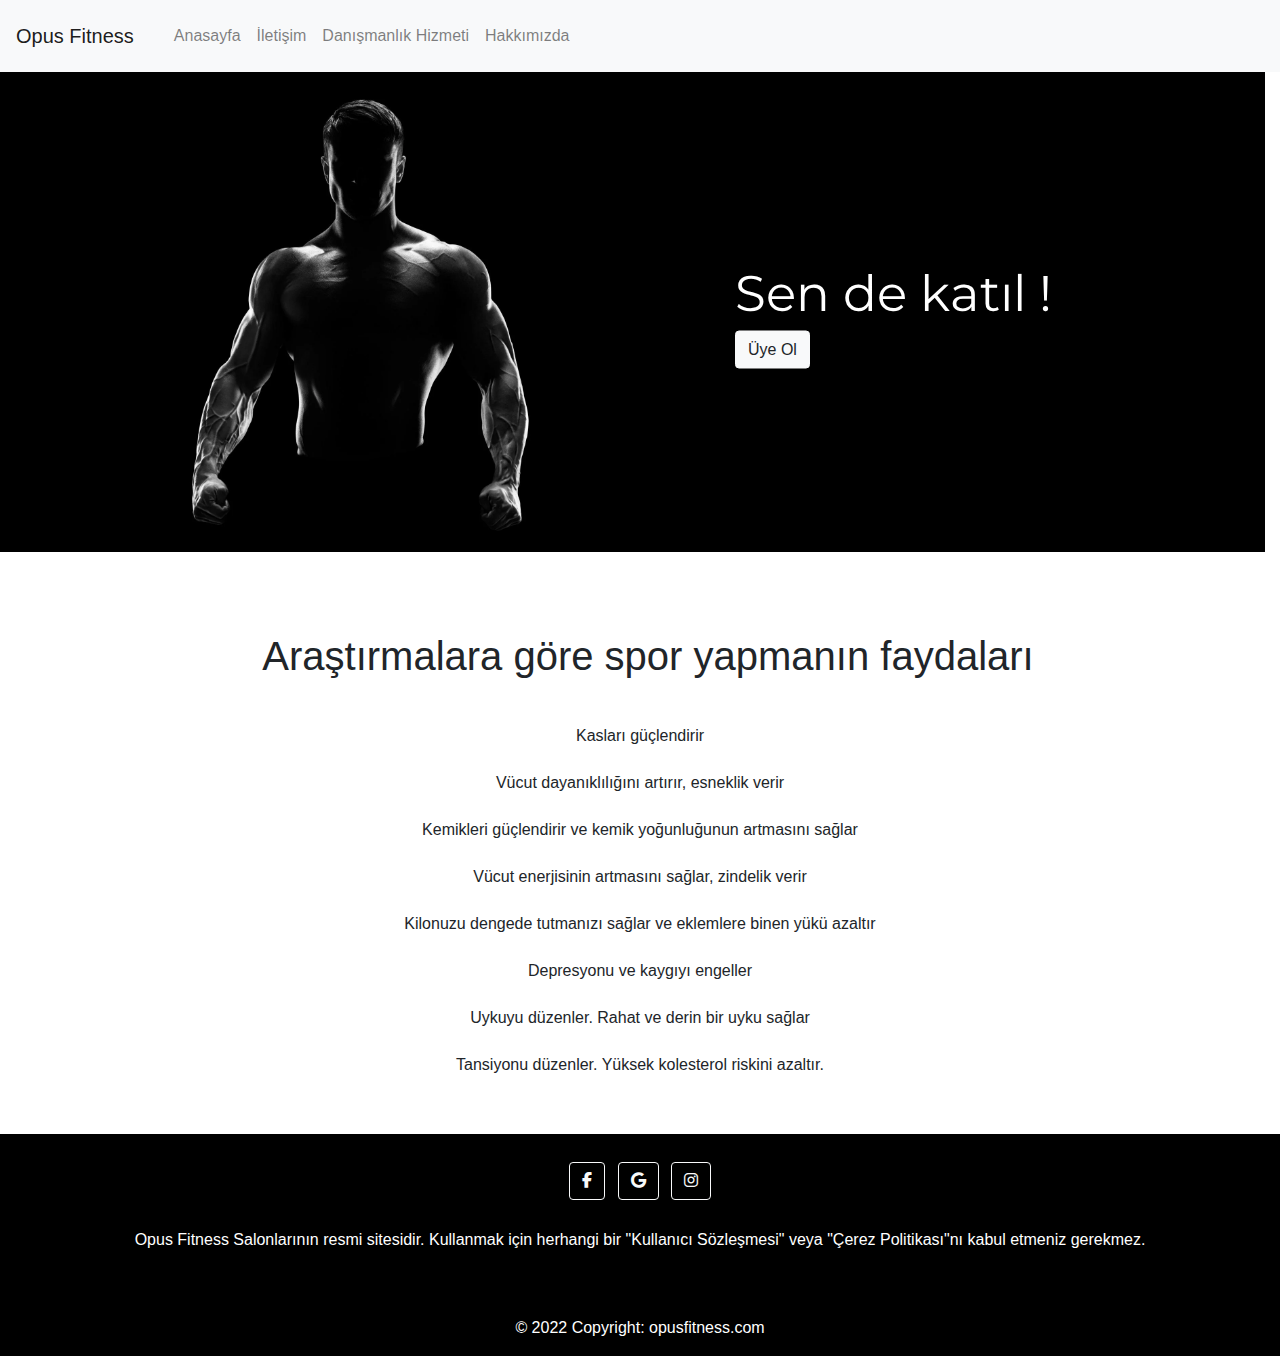
<file: index.html>
<!DOCTYPE html>
<html>
<head>
	<title>
		Opus Fitness
	</title>
	<meta charset="utf-8">
	<meta name="description" content="Başta gençler olmak üzere her yaştan insanı spora teşvik etmek için, 
	uygun fiyatlı salonlarımızla İstanbul'un şimdilik 3 farklı lokasyonunda sizlerleyiz.">
	<meta name="viewport" content="width=device-width, initial-scale=1">
	<link rel="stylesheet" href="https://cdn.jsdelivr.net/npm/bootstrap@4.3.1/dist/css/bootstrap.min.css" crossorigin="anonymous">
	<link rel="stylesheet" href="style/Anasayfa.css">
	<link href="https://fonts.googleapis.com/css2?family=Montserrat:wght@700&display=swap" rel="stylesheet">
	<link rel="stylesheet" href="https://cdnjs.cloudflare.com/ajax/libs/font-awesome/6.1.1/css/all.min.css">
</head>

<body>
	<nav class="navbar navbar-expand-lg navbar-light bg-light">

	  	<a class="navbar-brand" href="#">Opus Fitness</a>

	  	<div class="navbar" id="navbarNav">
	    	<ul class="navbar-nav">
	      		<li class="nav-item">
	        		<a class="nav-link" href="Anasayfa.html">Anasayfa</a>
	      		</li>
	     		<li class="nav-item">
	        		<a class="nav-link" href="Contact.html">İletişim</a>
	      		</li>
	      		<li class="nav-item">
	        		<a class="nav-link" href="Consultancy.html">Danışmanlık Hizmeti</a>
	      		</li>
	      		<li class="nav-item">
	        		<a class="nav-link" href="Aboutus.html">Hakkımızda</a>
	      		</li>
	    	</ul>
	  </div>

	</nav>

	<section>
		<article>
		<div class="header-container row" style="width:100vw">
			<div class="col"><img src="assets/main-1.jpg" style="height: 30rem;"></div>
			<div class="col second-col">
			<div class="contacting">
			<div class="row join"><span class="text-center join">Sen de katıl !</span></div>
			<div class="row"><button type="button" class="btn btn-light">Üye Ol</button></div>
			</div>
			</div>
		</div>
	</article>

	<article>
		<div class="listing">
		<h1>Araştırmalara göre spor yapmanın faydaları</h1>

		<ul class="list-group">
		  <li class="list-group-item">Kasları güçlendirir</li>
		  <li class="list-group-item">Vücut dayanıklılığını artırır, esneklik verir</li>
		  <li class="list-group-item">Kemikleri güçlendirir ve kemik yoğunluğunun artmasını sağlar</li>
		  <li class="list-group-item">Vücut enerjisinin artmasını sağlar, zindelik verir</li>
		  <li class="list-group-item">Kilonuzu dengede tutmanızı sağlar ve eklemlere binen yükü azaltır</li>
		  <li class="list-group-item">Depresyonu ve kaygıyı engeller</li>
		  <li class="list-group-item">Uykuyu düzenler. Rahat ve derin bir uyku sağlar</li>
		  <li class="list-group-item">Tansiyonu düzenler. Yüksek kolesterol riskini azaltır.</li>
		</ul>
		</div>
	</article>
	</section>
	<!-- Footer -->
<footer class= "text-center text-white" style="background-color: black">
  <!-- Grid container -->
  <div class="container p-4">
    <!-- Section: Social media -->
    <section class="mb-4">
      <!-- Youtube -->
      <a class="btn btn-outline-light btn-floating m-1" href="#" target="blank" role="button"
        ><i class="fab fa-facebook-f"></i
      ></a>

      <!-- Google -->
      <a class="btn btn-outline-light btn-floating m-1" href="#" target="blank" role="button"
        ><i class="fab fa-google"></i
      ></a>

      <!-- Instagram -->
      <a class="btn btn-outline-light btn-floating m-1" href="#" target="blank" role="button"
        ><i class="fab fa-instagram"></i
      ></a>
    </section>
    <!-- Section: Social media -->

    <!-- Section: Text -->
    <section class="mb-4">
      <p>
        Opus Fitness Salonlarının resmi sitesidir. Kullanmak için herhangi bir "Kullanıcı Sözleşmesi" veya "Çerez Politikası"nı kabul etmeniz gerekmez.
      </p>
    </section>
    <!-- Section: Text -->

  </div>
  <!-- Grid container -->

  <!-- Copyright -->
  <div class="text-center p-3">
    © 2022 Copyright:
    <a class="text-white" href="https://opusfitness.com/">opusfitness.com</a>
  </div>
  <!-- Copyright -->
</footer>
<!-- Footer -->
</body>
</html>
</file>
<file: style/Anasayfa.css>
.header-container{
	background-color: black;
}

.join{
	font-family: Montserrat;
	font-size: 50px;
	color: white;
}

.contacting{
	position: relative;
	top: 50%;
	transform: translateY(-50%);
}

.list-group{
	width: min-width;
}

.list-group-item{
	border: 0px;
}

h1{
	margin-top: 5rem;
	margin-left: 1rem;
	margin-bottom: 2rem;
}

.listing{
	text-align: center;
}

section{
	margin-bottom: 5vh;
}
</file>
